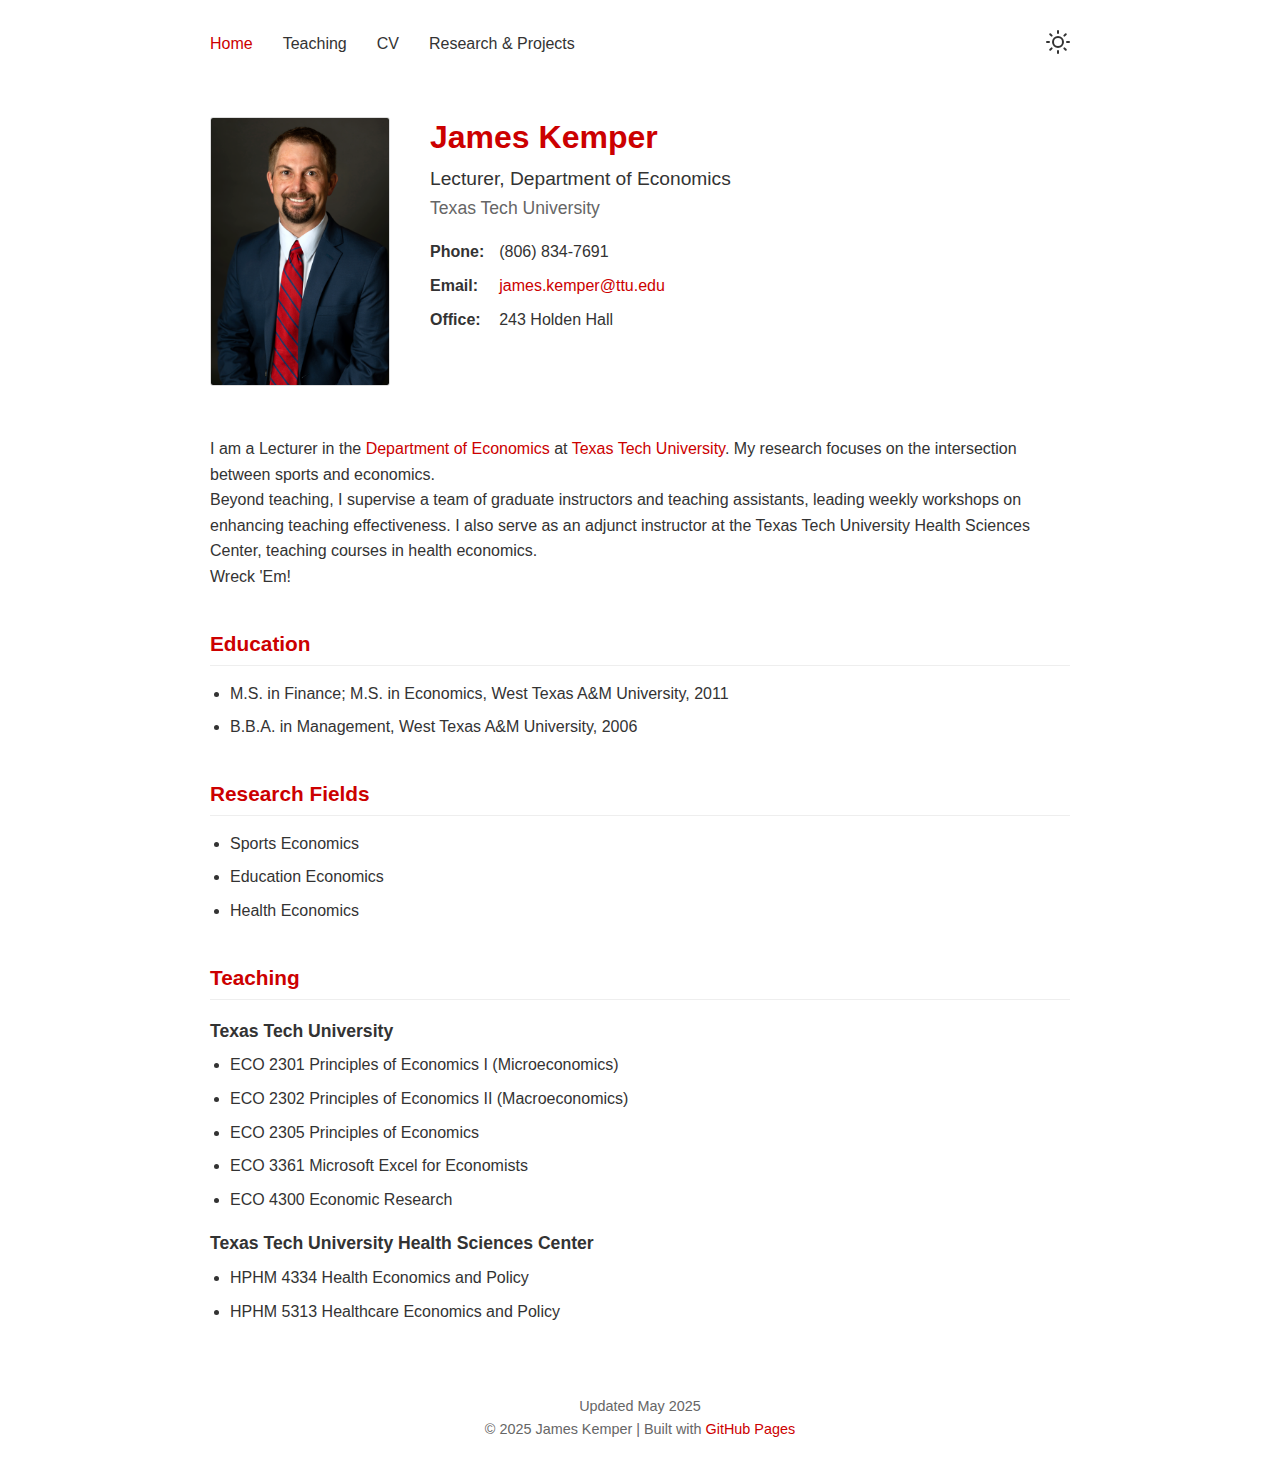
<file: index.html>
<!DOCTYPE html>
<html lang="en">
<head>
  <meta charset="UTF-8" />
  <meta name="viewport" content="width=device-width, initial-scale=1.0" />
  <title>James Kemper | Economics | Texas Tech University</title>
  <link rel="stylesheet" href="styles.css">
  <!-- Add favicon -->
  <link rel="icon" type="image/png" href="Assets/images/favicon.png">
  <!-- Add meta description for better SEO -->
  <meta name="description" content="James Kemper, Lecturer in the Department of Economics at Texas Tech University, specializing in sports economics, education economics, and health economics.">
</head>
<body>
  <nav>
    <div class="navLinks">
      <a href="/" class="active">Home</a>
      <a href="#teaching">Teaching</a>
      <a href="James_Kemper_CV.pdf">CV</a>
      <a href="research.html">Research & Projects</a>
    </div>
    <button id="theme-toggle" class="theme-toggle" aria-label="Toggle dark mode">
      <!-- Light/Dark mode icon will be injected by JS -->
    </button>
  </nav>

  <!-- Profile Section -->
  <section class="profileSection">
    <img class="profilePhoto" src="Assets/images/head_shot_full.png" alt="James Kemper" />
    <div class="contactInfo">
      <h1>James Kemper</h1>
      <h2>Lecturer, Department of Economics</h2>
      <h3>Texas Tech University</h3>
      <div class="contactGrid">
        <p><strong>Phone:</strong></p>
        <p>(806) 834-7691</p>
        <p><strong>Email:</strong></p>
        <p><a href="mailto:james.kemper@ttu.edu">james.kemper@ttu.edu</a></p>
        <p><strong>Office:</strong></p>
        <p>243 Holden Hall</p>
      </div>
    </div>
  </section>

  <div class="contentContainer">
    <div class="mainContent">
      <section class="welcomeSection">
        <p>I am a Lecturer in the <a href="https://www.depts.ttu.edu/economics/">Department of Economics</a> at <a href="https://www.ttu.edu/">Texas Tech University</a>. My research focuses on the intersection between sports and economics.</p>
        <p>Beyond teaching, I supervise a team of graduate instructors and teaching assistants, leading weekly workshops on enhancing teaching effectiveness. I also serve as an adjunct instructor at the Texas Tech University Health Sciences Center, teaching courses in health economics.</p>
        <p>Wreck 'Em!</p>
      </section>

      <section>
        <h3>Education</h3>
        <ul>
          <li>M.S. in Finance; M.S. in Economics, West Texas A&M University, 2011</li>
          <li>B.B.A. in Management, West Texas A&M University, 2006</li>
        </ul>
      </section>

      <section>
        <h3>Research Fields</h3>
        <ul>
          <li>Sports Economics</li>
          <li>Education Economics</li>
          <li>Health Economics</li>
        </ul>
      </section>
      
      <section id="teaching">
        <h3>Teaching</h3>
        
        <h4>Texas Tech University</h4>
        <ul>
          <li>ECO 2301 Principles of Economics I (Microeconomics)</li>
          <li>ECO 2302 Principles of Economics II (Macroeconomics)</li>
          <li>ECO 2305 Principles of Economics</li>
          <li>ECO 3361 Microsoft Excel for Economists</li>
          <li>ECO 4300 Economic Research</li>
        </ul>
        
        <h4>Texas Tech University Health Sciences Center</h4>
        <ul>
          <li>HPHM 4334 Health Economics and Policy</li>
          <li>HPHM 5313 Healthcare Economics and Policy</li>
        </ul>
      </section>
    </div>
  </div>

  <footer>
    <p>Updated May 2025</p>
    <p class="copyright">© 2025 James Kemper | Built with <a href="https://pages.github.com/">GitHub Pages</a></p>
  </footer>

  <script>
    // Check for saved theme preference or prefer-color-scheme
    const prefersDarkScheme = window.matchMedia("(prefers-color-scheme: dark)");
    const themeToggle = document.getElementById('theme-toggle');
    const body = document.body;
    
    // Check localStorage first, then system preference
    if (localStorage.getItem('darkMode') === 'true') {
      body.classList.add('dark-mode');
      updateToggleIcon(true);
    } else if (localStorage.getItem('darkMode') === 'false') {
      updateToggleIcon(false);
    } else {
      // No stored preference, use system preference
      if (prefersDarkScheme.matches) {
        body.classList.add('dark-mode');
        updateToggleIcon(true);
      } else {
        updateToggleIcon(false);
      }
    }

    themeToggle.addEventListener('click', () => {
      const isDarkMode = body.classList.toggle('dark-mode');
      localStorage.setItem('darkMode', isDarkMode);
      updateToggleIcon(isDarkMode);
    });

    function updateToggleIcon(isDarkMode) {
      themeToggle.innerHTML = isDarkMode
        ? '<svg xmlns="http://www.w3.org/2000/svg" width="24" height="24" fill="none" stroke="currentColor" stroke-width="2" stroke-linecap="round" stroke-linejoin="round"><path d="M21 12.79A9 9 0 1 1 11.21 3 7 7 0 0 0 21 12.79z"></path></svg>'
        : '<svg xmlns="http://www.w3.org/2000/svg" width="24" height="24" fill="none" stroke="currentColor" stroke-width="2" stroke-linecap="round" stroke-linejoin="round"><circle cx="12" cy="12" r="5"></circle><line x1="12" y1="1" x2="12" y2="3"></line><line x1="12" y1="21" x2="12" y2="23"></line><line x1="4.22" y1="4.22" x2="5.64" y2="5.64"></line><line x1="18.36" y1="18.36" x2="19.78" y2="19.78"></line><line x1="1" y1="12" x2="3" y2="12"></line><line x1="21" y1="12" x2="23" y2="12"></line><line x1="4.22" y1="19.78" x2="5.64" y2="18.36"></line><line x1="18.36" y1="5.64" x2="19.78" y2="4.22"></line></svg>';
    }
  </script>
</body>
</html>
</file>
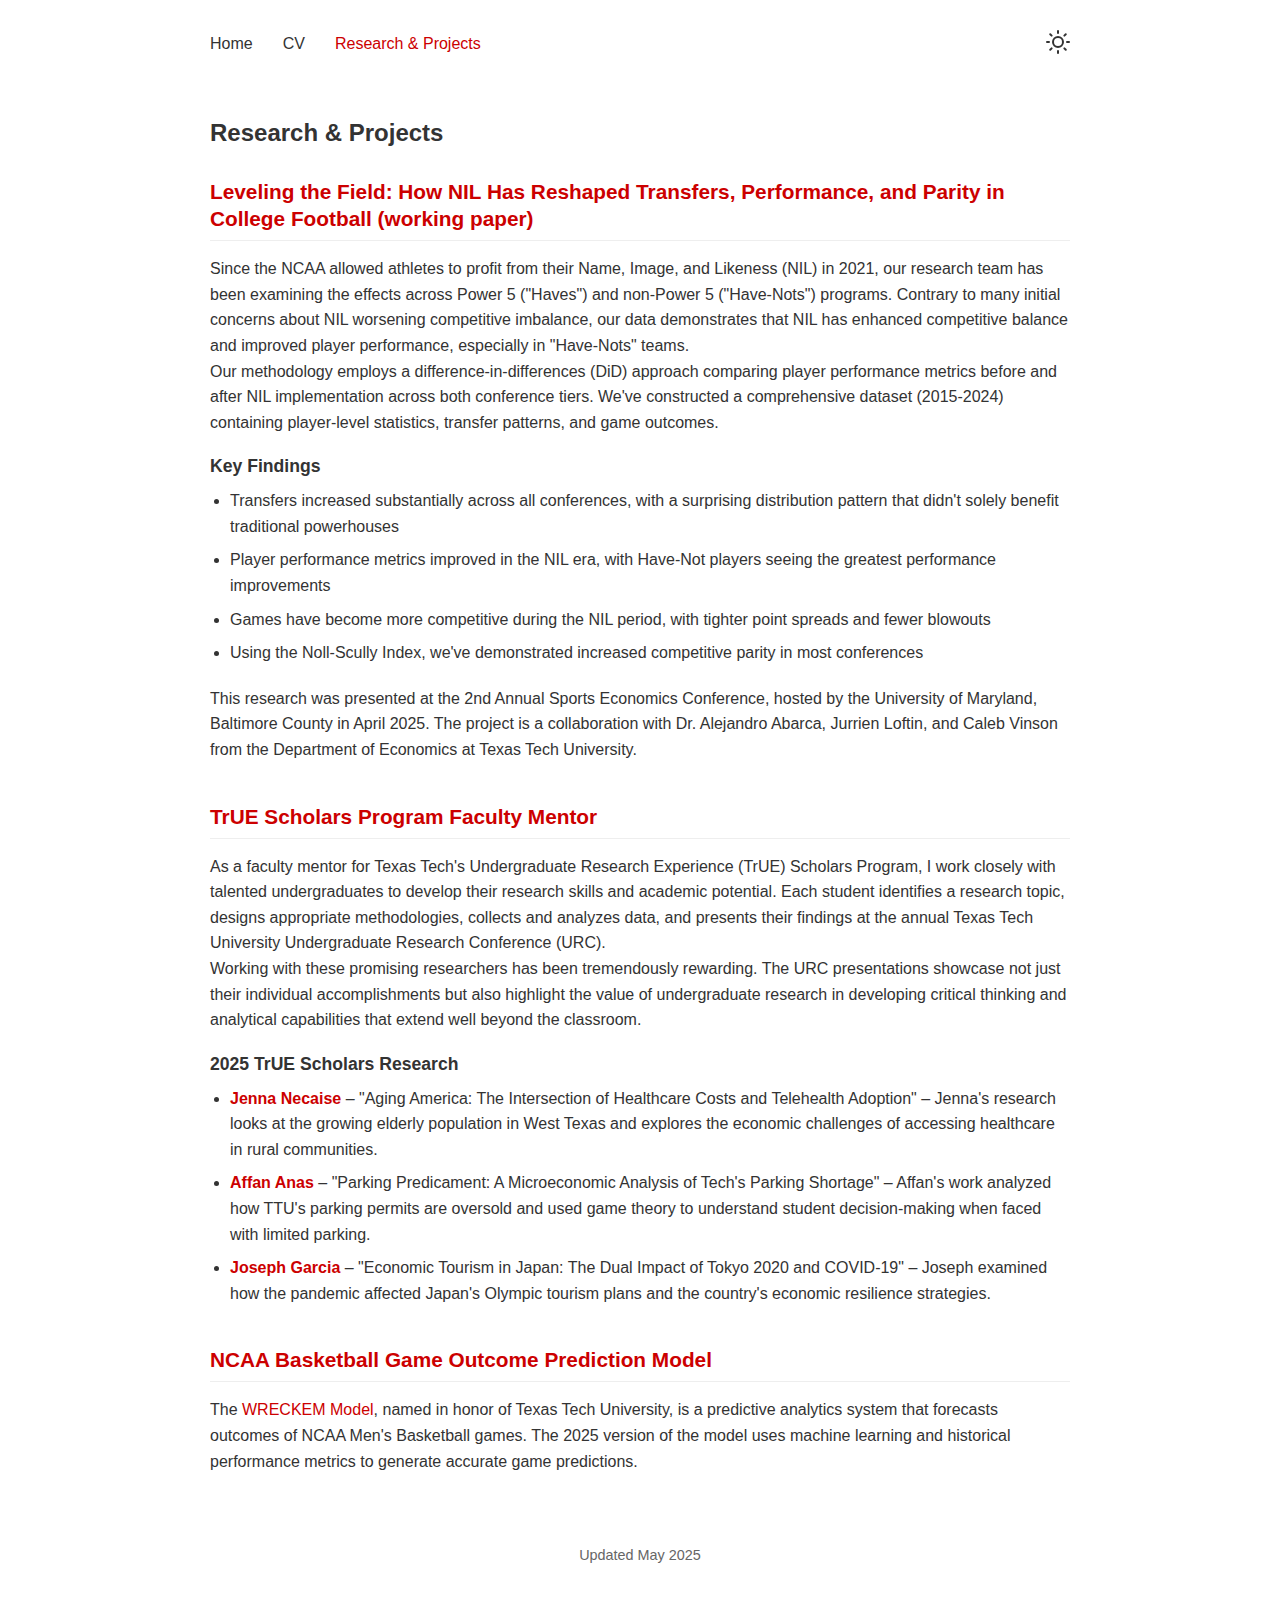
<file: research.html>
<!DOCTYPE html>
<html lang="en">
<head>
  <meta charset="UTF-8" />
  <meta name="viewport" content="width=device-width, initial-scale=1.0" />
  <title>James Kemper | Research & Projects | Texas Tech University</title>
  <link rel="stylesheet" href="styles.css">
</head>
<body>
  <nav>
    <div class="navLinks">
      <a href="/">Home</a>
      <a href="James_Kemper_CV.pdf">CV</a>
      <a href="research.html" class="active">Research & Projects</a>
    </div>
    <button id="theme-toggle" class="theme-toggle" aria-label="Toggle dark mode">
      <!-- Light/Dark mode icon will be injected by JS -->
    </button>
  </nav>

  <!-- Research Section -->
  <div class="mainContent">
    <h2>Research & Projects</h2>
      
    <section class="researchProject">
      <h3>Leveling the Field: How NIL Has Reshaped Transfers, Performance, and Parity in College Football (working paper)</h3>
      <p>Since the NCAA allowed athletes to profit from their Name, Image, and Likeness (NIL) in 2021, our research team has been examining the effects across Power 5 ("Haves") and non-Power 5 ("Have-Nots") programs. Contrary to many initial concerns about NIL worsening competitive imbalance, our data demonstrates that NIL has enhanced competitive balance and improved player performance, especially in "Have-Nots" teams.</p>
        
      <p>Our methodology employs a difference-in-differences (DiD) approach comparing player performance metrics before and after NIL implementation across both conference tiers. We've constructed a comprehensive dataset (2015-2024) containing player-level statistics, transfer patterns, and game outcomes.</p>
        
      <h4>Key Findings</h4>
      <ul>
        <li>Transfers increased substantially across all conferences, with a surprising distribution pattern that didn't solely benefit traditional powerhouses</li>
        <li>Player performance metrics improved in the NIL era, with Have-Not players seeing the greatest performance improvements</li>
        <li>Games have become more competitive during the NIL period, with tighter point spreads and fewer blowouts</li>
        <li>Using the Noll-Scully Index, we've demonstrated increased competitive parity in most conferences</li>
      </ul>
      
      <p>This research was presented at the 2nd Annual Sports Economics Conference, hosted by the University of Maryland, Baltimore County in April 2025. The project is a collaboration with Dr. Alejandro Abarca, Jurrien Loftin, and Caleb Vinson from the Department of Economics at Texas Tech University.</p>
      
    </section>
    
    <section class="researchProject">
      <h3>TrUE Scholars Program Faculty Mentor</h3>
      <p>As a faculty mentor for Texas Tech's Undergraduate Research Experience (TrUE) Scholars Program, I work closely with talented undergraduates to develop their research skills and academic potential. Each student identifies a research topic, designs appropriate methodologies, collects and analyzes data, and presents their findings at the annual Texas Tech University Undergraduate Research Conference (URC).</p>
 
      <p>Working with these promising researchers has been tremendously rewarding. The URC presentations showcase not just their individual accomplishments but also highlight the value of undergraduate research in developing critical thinking and analytical capabilities that extend well beyond the classroom.</p>
      
      <h4>2025 TrUE Scholars Research</h4>
      <ul>
        <li><strong><a href="https://www.depts.ttu.edu/true/urc/2025/directory/abstract.php?id=C283283">Jenna Necaise</a></strong> – "Aging America: The Intersection of Healthcare Costs and Telehealth Adoption" – Jenna's research looks at the growing elderly population in West Texas and explores the economic challenges of accessing healthcare in rural communities.</li>
        <li><strong><a href="https://www.depts.ttu.edu/true/urc/2025/directory/abstract.php?id=A014014">Affan Anas</a></strong> – "Parking Predicament: A Microeconomic Analysis of Tech's Parking Shortage" – Affan's work analyzed how TTU's parking permits are oversold and used game theory to understand student decision-making when faced with limited parking.</li>
        <li><strong><a href="https://www.depts.ttu.edu/true/urc/2025/directory/abstract.php?id=B134134">Joseph Garcia</a></strong> – "Economic Tourism in Japan: The Dual Impact of Tokyo 2020 and COVID-19" – Joseph examined how the pandemic affected Japan's Olympic tourism plans and the country's economic resilience strategies.</li>
      </ul>
    </section>
    
    <section class="researchProject">
      <h3>NCAA Basketball Game Outcome Prediction Model</h3>
      <p>The <a href="https://www.myweb.ttu.edu/jkemper/about_NCAA_odds.html">WRECKEM Model</a>, named in honor of Texas Tech University, is a predictive analytics system that forecasts outcomes of NCAA Men's Basketball games. The 2025 version of the model uses machine learning and historical performance metrics to generate accurate game predictions.</p>
    </section>
  </div>

  <footer>
    <p>Updated May 2025</p>
  </footer>

  <script>
    // Check for saved theme preference
    const themeToggle = document.getElementById('theme-toggle');
    const body = document.body;
    
    // Only apply dark mode if explicitly saved
    if (localStorage.getItem('darkMode') === 'true') {
      body.classList.add('dark-mode');
      updateToggleIcon(true);
    } else {
      // Default to light mode
      localStorage.setItem('darkMode', 'false');
      updateToggleIcon(false);
    }

    themeToggle.addEventListener('click', () => {
      const isDarkMode = body.classList.toggle('dark-mode');
      localStorage.setItem('darkMode', isDarkMode);
      updateToggleIcon(isDarkMode);
    });

    function updateToggleIcon(isDarkMode) {
      themeToggle.innerHTML = isDarkMode
        ? '<svg xmlns="http://www.w3.org/2000/svg" width="24" height="24" fill="none" stroke="currentColor" stroke-width="2" stroke-linecap="round" stroke-linejoin="round"><path d="M21 12.79A9 9 0 1 1 11.21 3 7 7 0 0 0 21 12.79z"></path></svg>'
        : '<svg xmlns="http://www.w3.org/2000/svg" width="24" height="24" fill="none" stroke="currentColor" stroke-width="2" stroke-linecap="round" stroke-linejoin="round"><circle cx="12" cy="12" r="5"></circle><line x1="12" y1="1" x2="12" y2="3"></line><line x1="12" y1="21" x2="12" y2="23"></line><line x1="4.22" y1="4.22" x2="5.64" y2="5.64"></line><line x1="18.36" y1="18.36" x2="19.78" y2="19.78"></line><line x1="1" y1="12" x2="3" y2="12"></line><line x1="21" y1="12" x2="23" y2="12"></line><line x1="4.22" y1="19.78" x2="5.64" y2="18.36"></line><line x1="18.36" y1="5.64" x2="19.78" y2="4.22"></line></svg>';
    }
  </script>
</body>
</html>
</file>
<file: styles.css>
/* Print Styles */
@media print {
  body {
    color: black;
    background: white;
  }
  
  .theme-toggle, 
  nav {
    display: none;
  }
}/* Base styles */
:root {
  --accent: #cc0000;
  --text: #333;
  --text-secondary: #666;
  --background: #fff;
  --border: #eee;
}

* {
  margin: 0;
  padding: 0;
  box-sizing: border-box;
}

body {
  font-family: -apple-system, BlinkMacSystemFont, "Segoe UI", Roboto, Helvetica, Arial, sans-serif;
  line-height: 1.6;
  color: var(--text);
  background: var(--background);
  max-width: 900px;
  margin: 0 auto;
  padding: 0 20px;
}

/* Typography */
a {
  color: var(--accent);
  text-decoration: none;
}

h1, h2, h3, h4 {
  font-weight: 600;
  line-height: 1.3;
}

/* Navigation */
nav {
  display: flex;
  justify-content: space-between;
  align-items: center;
  padding: 30px 0;
  margin-bottom: 30px;
}

.navLinks {
  display: flex;
  gap: 30px;
}

.navLinks a {
  color: var(--text);
  font-weight: 500;
}

.navLinks a.active, 
.navLinks a:hover {
  color: var(--accent);
}

.theme-toggle {
  background: none;
  border: none;
  cursor: pointer;
  color: var(--text);
}

/* Profile section */
.profileSection {
  display: flex;
  gap: 40px;
  margin-bottom: 50px;
}

.profilePhoto {
  width: 180px;
  height: auto;
  border-radius: 3px;
  border: 1px solid #ddd;
}

.contactInfo h1 {
  font-size: 2rem;
  color: var(--accent);
  margin-bottom: 8px;
}

.contactInfo h2 {
  font-size: 1.2rem;
  font-weight: 500;
  margin-bottom: 5px;
}

.contactInfo h3 {
  font-size: 1.1rem;
  font-weight: 400;
  color: var(--text-secondary);
  margin-bottom: 20px;
}

.contactGrid {
  display: grid;
  grid-template-columns: auto 1fr;
  gap: 8px 15px;
}

/* Content sections */
.mainContent section {
  margin-bottom: 40px;
}

.mainContent h3 {
  font-size: 1.3rem;
  color: var(--accent);
  margin: 30px 0 15px;
  padding-bottom: 8px;
  border-bottom: 1px solid var(--border);
}

.mainContent h4 {
  font-size: 1.1rem;
  margin: 20px 0 10px;
}

.mainContent ul {
  list-style-type: disc;
  margin-left: 20px;
  margin-bottom: 20px;
}

.mainContent li {
  margin-bottom: 8px;
}

/* Footer */
footer {
  text-align: center;
  padding: 30px 0;
  color: var(--text-secondary);
  font-size: 0.9rem;
  margin-top: 30px;
}

/* Dark mode */
body.dark-mode {
  --accent: #ff4545;
  --text: #e6e6e6;
  --text-secondary: #bbbbbb;
  --background: #3a3a3a;
  --border: #555555;
}

/* Responsive */
@media (max-width: 768px) {
  .profileSection {
    flex-direction: column;
  }
  
  .profilePhoto {
    width: 150px;
  }
  
  nav {
    padding: 20px 0;
  }
}
</file>
